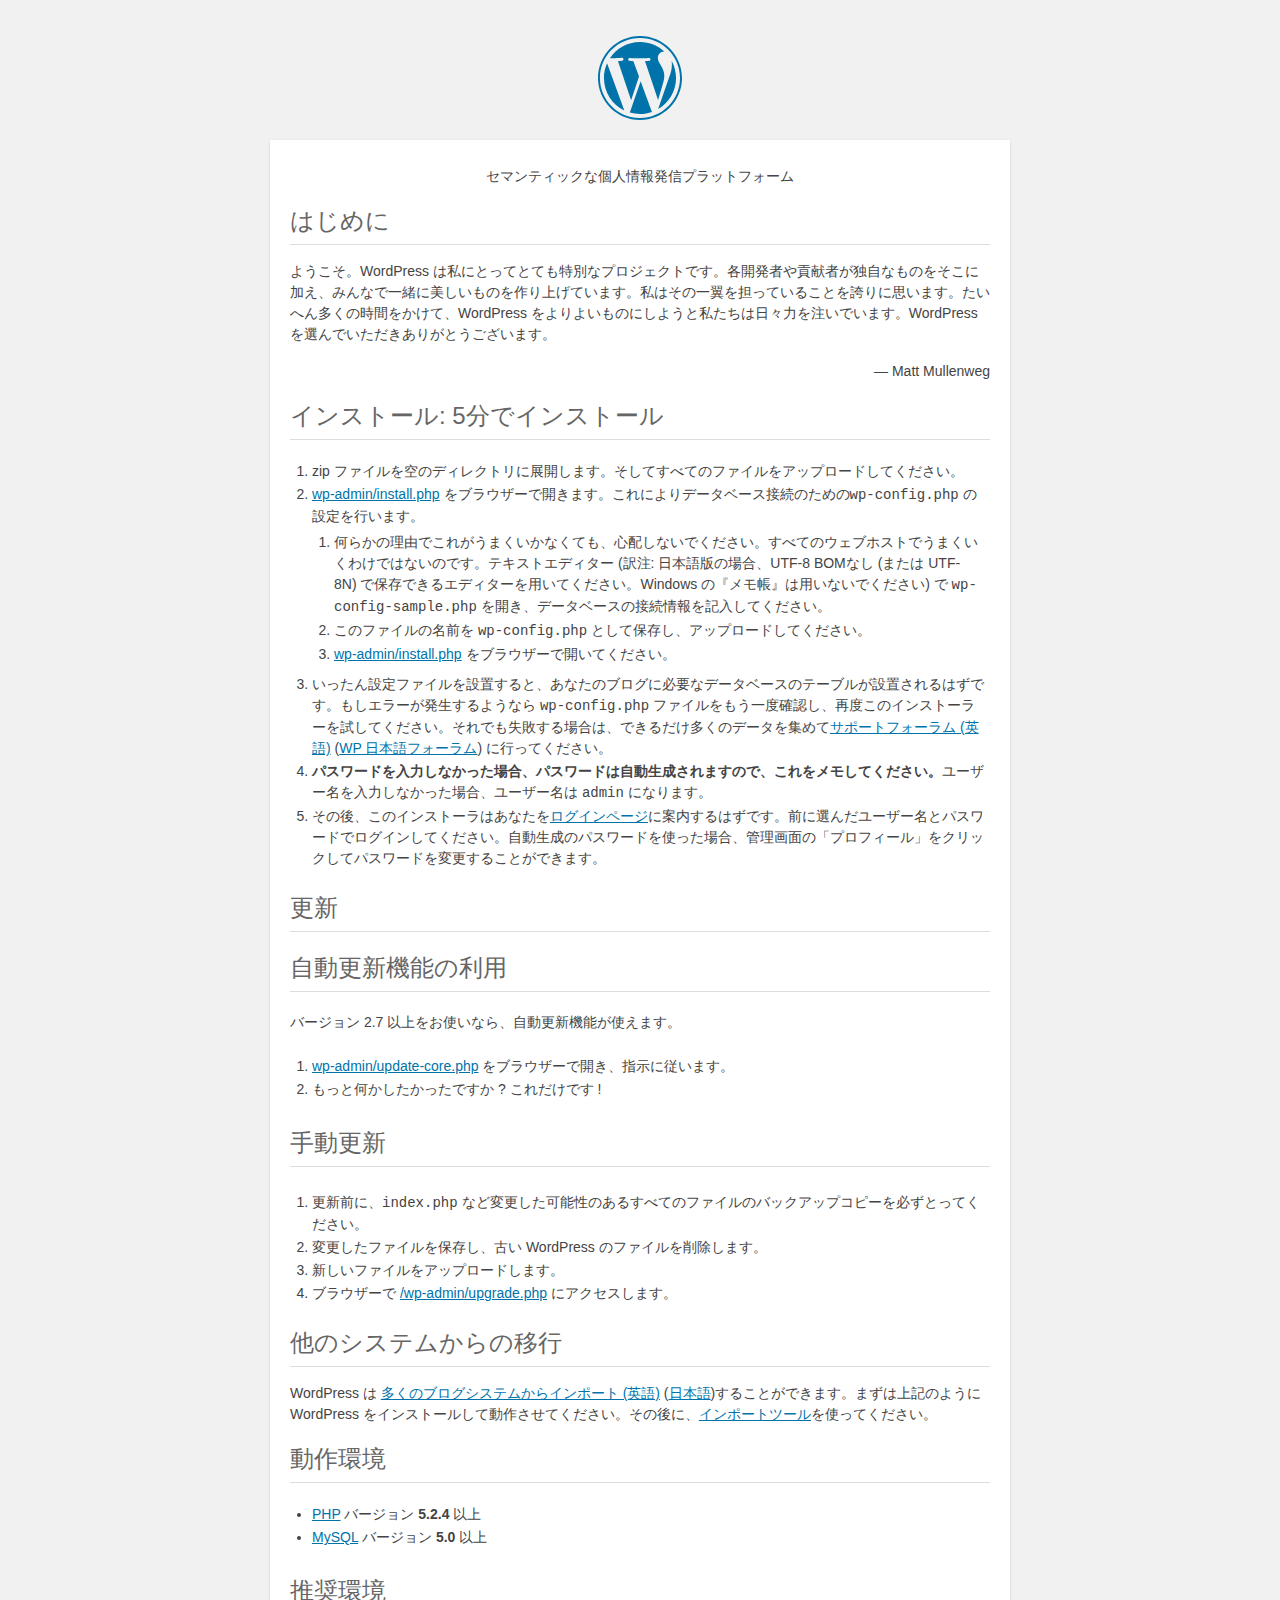
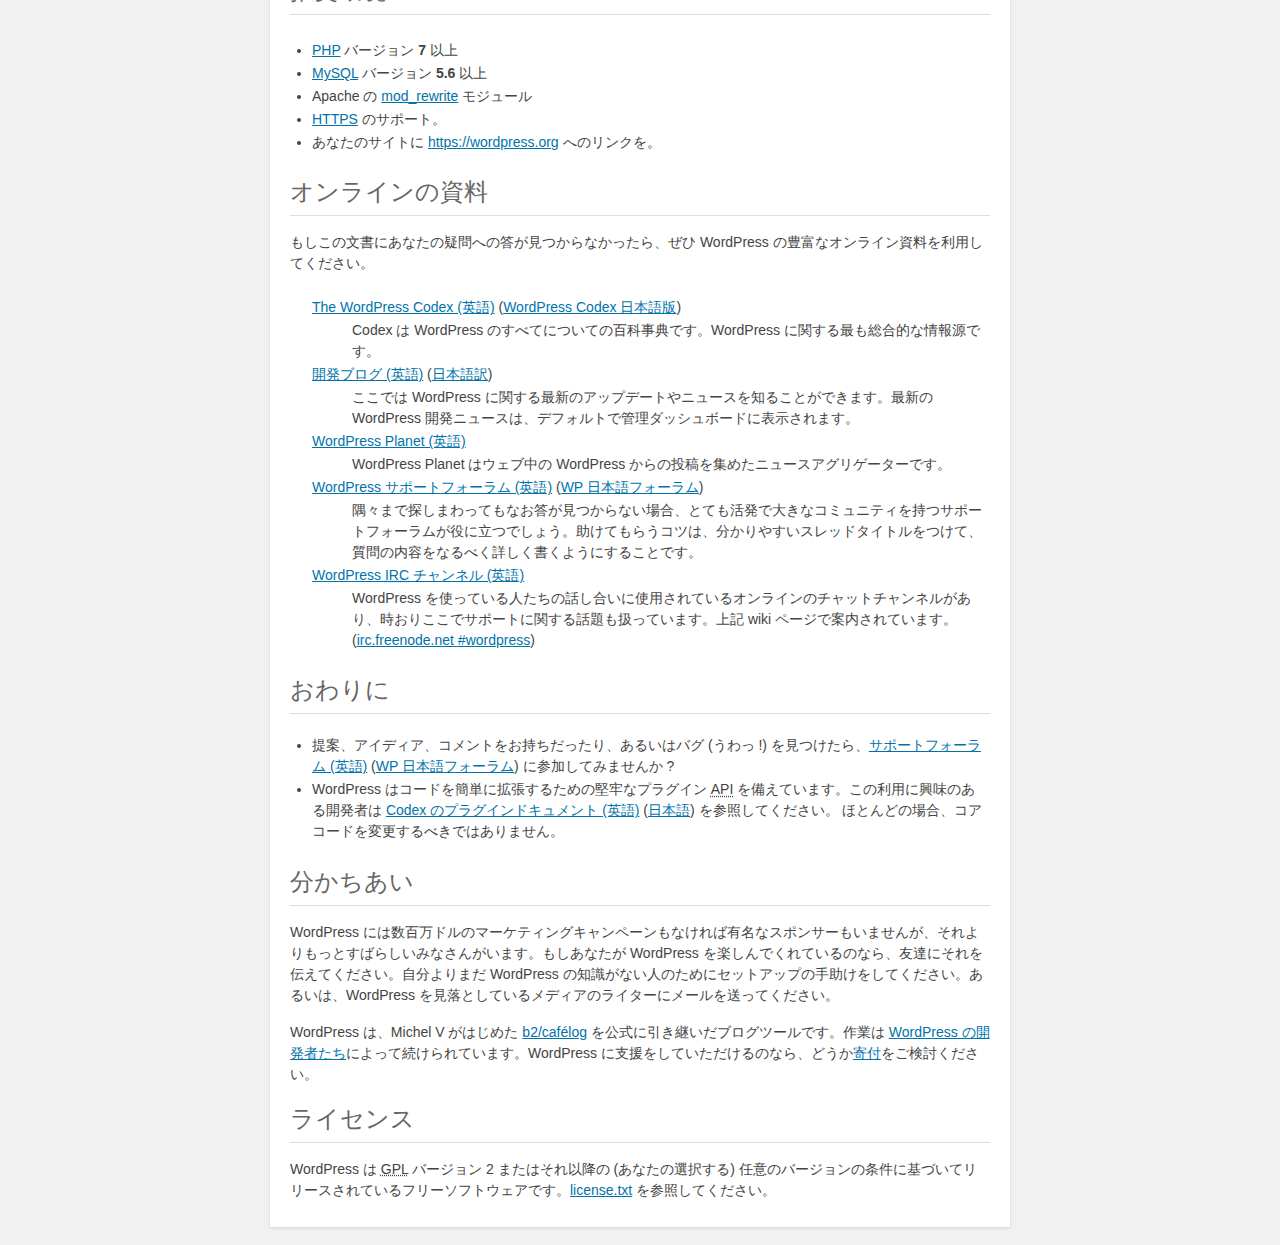
<file: blog/readme.html>
<!DOCTYPE html>
<html>
<head>
	<meta name="viewport" content="width=device-width" />
	<meta http-equiv="Content-Type" content="text/html; charset=utf-8" />
	<title>WordPress &#8250; お読みください</title>
	<link rel="stylesheet" href="wp-admin/css/install.css?ver=20100228" type="text/css" />
</head>
<body>
<h1 id="logo">
	<a href="https://wordpress.org/"><img alt="WordPress" src="wp-admin/images/wordpress-logo.png" /></a>
</h1>
<p style="text-align: center">セマンティックな個人情報発信プラットフォーム</p>

<h1>はじめに</h1>
<p>ようこそ。WordPress は私にとってとても特別なプロジェクトです。各開発者や貢献者が独自なものをそこに加え、みんなで一緒に美しいものを作り上げています。私はその一翼を担っていることを誇りに思います。たいへん多くの時間をかけて、WordPress をよりよいものにしようと私たちは日々力を注いでいます。WordPress を選んでいただきありがとうございます。</p>
<p style="text-align: right">&#8212; Matt Mullenweg</p>

<h1>インストール: 5分でインストール</h1>
<ol>
	<li>zip ファイルを空のディレクトリに展開します。そしてすべてのファイルをアップロードしてください。</li>
	<li><span class="file"><a href="wp-admin/install.php">wp-admin/install.php</a></span> をブラウザーで開きます。これによりデータベース接続のための<code>wp-config.php</code> の設定を行います。
		<ol>
			<li>何らかの理由でこれがうまくいかなくても、心配しないでください。すべてのウェブホストでうまくいくわけではないのです。テキストエディター (訳注: 日本語版の場合、UTF-8 BOMなし (または UTF-8N) で保存できるエディターを用いてください。Windows の『メモ帳』は用いないでください) で <code>wp-config-sample.php</code> を開き、データベースの接続情報を記入してください。</li>
			<li>このファイルの名前を <code>wp-config.php</code> として保存し、アップロードしてください。</li>
			<li><span class="file"><a href="wp-admin/install.php">wp-admin/install.php</a></span> をブラウザーで開いてください。</li>
		</ol>
	</li>
	<li>いったん設定ファイルを設置すると、あなたのブログに必要なデータベースのテーブルが設置されるはずです。もしエラーが発生するようなら <code>wp-config.php</code> ファイルをもう一度確認し、再度このインストーラーを試してください。それでも失敗する場合は、できるだけ多くのデータを集めて<a href="https://wordpress.org/support/">サポートフォーラム (英語)</a> (<a href="https://ja.wordpress.org/support/">WP 日本語フォーラム</a>) に行ってください。</li>
	<li><strong>パスワードを入力しなかった場合、パスワードは自動生成されますので、これをメモしてください。</strong>ユーザー名を入力しなかった場合、ユーザー名は <code>admin</code> になります。</li>
	<li>その後、このインストーラはあなたを<a href="wp-login.php">ログインページ</a>に案内するはずです。前に選んだユーザー名とパスワードでログインしてください。自動生成のパスワードを使った場合、管理画面の「プロフィール」をクリックしてパスワードを変更することができます。</li>
</ol>

<h1>更新</h1>
<h2>自動更新機能の利用</h2>
<p>バージョン 2.7 以上をお使いなら、自動更新機能が使えます。</p>
<ol>
	<li><span class="file"><a href="wp-admin/update-core.php">wp-admin/update-core.php</a></span> をブラウザーで開き、指示に従います。</li>
	<li>もっと何かしたかったですか ? これだけです !</li>
</ol>

<h2>手動更新</h2>
<ol>
	<li>更新前に、<code>index.php</code> など変更した可能性のあるすべてのファイルのバックアップコピーを必ずとってください。</li>
	<li>変更したファイルを保存し、古い WordPress のファイルを削除します。</li>
	<li>新しいファイルをアップロードします。</li>
	<li>ブラウザーで <span class="file"><a href="wp-admin/upgrade.php">/wp-admin/upgrade.php</a></span> にアクセスします。</li>
</ol>

<h1>他のシステムからの移行</h1>
<p>WordPress は <a href="https://codex.wordpress.org/Importing_Content">多くのブログシステムからインポート (英語)</a> (<a href="http://wpdocs.osdn.jp/Importing_Content" title="Importing_Content - WordPress Codex 日本語版">日本語</a>)することができます。まずは上記のように WordPress をインストールして動作させてください。その後に、<a href="wp-admin/import.php" title="Import to WordPress">インポートツール</a>を使ってください。</p>

<h1>動作環境</h1>
<ul>
	<li><a href="https://secure.php.net/">PHP</a> バージョン <strong>5.2.4</strong> 以上</li>
	<li><a href="https://www.mysql.com/">MySQL</a> バージョン <strong>5.0</strong> 以上</li>
</ul>

<h2>推奨環境</h2>
<ul>
	<li><a href="https://secure.php.net/">PHP</a> バージョン <strong>7</strong> 以上</li>
	<li><a href="https://www.mysql.com/">MySQL</a> バージョン <strong>5.6</strong> 以上</li>
	<li>Apache の <a href="http://httpd.apache.org/docs/2.2/mod/mod_rewrite.html">mod_rewrite</a> モジュール</li>
	<li><a href="https://ja.wordpress.org/2016/12/02/moving-toward-ssl/">HTTPS</a> のサポート。</li>
	<li>あなたのサイトに <a href="https://wordpress.org/">https://wordpress.org</a> へのリンクを。</li>
</ul>

<h1>オンラインの資料</h1>
<p>もしこの文書にあなたの疑問への答が見つからなかったら、ぜひ WordPress の豊富なオンライン資料を利用してください。</p>
<dl>
	<dt><a href="https://codex.wordpress.org/">The WordPress Codex (英語)</a> (<a href="http://wpdocs.osdn.jp/">WordPress Codex 日本語版</a>)</dt>
		<dd>Codex は WordPress のすべてについての百科事典です。WordPress に関する最も総合的な情報源です。</dd>
	<dt><a href="https://wordpress.org/news/">開発ブログ (英語)</a> (<a href="https://ja.wordpress.org/news/" title="WordPress | 日本語">日本語訳</a>)</dt>
		<dd>ここでは WordPress に関する最新のアップデートやニュースを知ることができます。最新の WordPress 開発ニュースは、デフォルトで管理ダッシュボードに表示されます。</dd>
	<dt><a href="https://planet.wordpress.org/">WordPress Planet (英語)</a></dt>
		<dd>WordPress Planet はウェブ中の WordPress からの投稿を集めたニュースアグリゲーターです。</dd>
	<dt><a href="https://wordpress.org/support/">WordPress サポートフォーラム (英語)</a> (<a href="https://ja.wordpress.org/support/">WP 日本語フォーラム</a>)</dt>
		<dd>隅々まで探しまわってもなお答が見つからない場合、とても活発で大きなコミュニティを持つサポートフォーラムが役に立つでしょう。助けてもらうコツは、分かりやすいスレッドタイトルをつけて、質問の内容をなるべく詳しく書くようにすることです。</dd>
	<dt><a href="https://codex.wordpress.org/IRC">WordPress <abbr title="Internet Relay Chat">IRC</abbr> チャンネル (英語)</a></dt>
		<dd>WordPress を使っている人たちの話し合いに使用されているオンラインのチャットチャンネルがあり、時おりここでサポートに関する話題も扱っています。上記 wiki ページで案内されています。(<a href="irc://irc.freenode.net/wordpress">irc.freenode.net #wordpress</a>)</dd>
</dl>

<h1>おわりに</h1>
<ul>
	<li>提案、アイディア、コメントをお持ちだったり、あるいはバグ (うわっ !) を見つけたら、<a href="https://wordpress.org/support/">サポートフォーラム (英語)</a> (<a href="https://ja.wordpress.org/support/">WP 日本語フォーラム</a>) に参加してみませんか ?</li>
	<li>WordPress はコードを簡単に拡張するための堅牢なプラグイン <abbr title="application programming interface">API</abbr> を備えています。この利用に興味のある開発者は <a href="https://codex.wordpress.org/Plugin_API">Codex のプラグインドキュメント (英語)</a> (<a href="http://wpdocs.osdn.jp/%E3%83%97%E3%83%A9%E3%82%B0%E3%82%A4%E3%83%B3_API" title="プラグイン API - WordPress Codex 日本語版">日本語</a>) を参照してください。 ほとんどの場合、コアコードを変更するべきではありません。</li>
</ul>

<h1>分かちあい</h1>
<p>WordPress には数百万ドルのマーケティングキャンペーンもなければ有名なスポンサーもいませんが、それよりもっとすばらしいみなさんがいます。もしあなたが WordPress を楽しんでくれているのなら、友達にそれを伝えてください。自分よりまだ WordPress の知識がない人のためにセットアップの手助けをしてください。あるいは、WordPress を見落としているメディアのライターにメールを送ってください。</p>

<p>WordPress は、Michel V がはじめた <a href="http://cafelog.com/">b2/caf&#233;log</a> を公式に引き継いだブログツールです。作業は <a href="https://wordpress.org/about/">WordPress の開発者たち</a>によって続けられています。WordPress に支援をしていただけるのなら、どうか<a href="https://wordpress.org/donate/">寄付</a>をご検討ください。</p>

<h1>ライセンス</h1>
<p>WordPress は <abbr title="GNU General Public License">GPL</abbr> バージョン 2 またはそれ以降の (あなたの選択する) 任意のバージョンの条件に基づいてリリースされているフリーソフトウェアです。<a href="license.txt">license.txt</a> を参照してください。</p>

</body>
</html>
</file>
<file: blog/wp-admin/css/install.css>
html {
	background: #f1f1f1;
	margin: 0 20px;
}

body {
	background: #fff;
	color: #444;
	font-family: -apple-system, BlinkMacSystemFont, "Segoe UI", Roboto, Oxygen-Sans, Ubuntu, Cantarell, "Helvetica Neue", sans-serif;
	margin: 140px auto 25px;
	padding: 20px 20px 10px 20px;
	max-width: 700px;
	-webkit-font-smoothing: subpixel-antialiased;
	-webkit-box-shadow: 0 1px 3px rgba(0,0,0,0.13);
	box-shadow: 0 1px 3px rgba(0,0,0,0.13);
}

a {
	color: #0073aa;
}

a:hover,
a:active {
	color: #00a0d2;
}

a:focus {
	color: #124964;
	-webkit-box-shadow:
		0 0 0 1px #5b9dd9,
		0 0 2px 1px rgba(30, 140, 190, .8);
	box-shadow:
		0 0 0 1px #5b9dd9,
		0 0 2px 1px rgba(30, 140, 190, .8);
}

.ie8 a:focus {
	outline: #5b9dd9 solid 1px;
}

h1, h2 {
	border-bottom: 1px solid #ddd;
	clear: both;
	color: #666;
	font-size: 24px;
	padding: 0;
	padding-bottom: 7px;
	font-weight: 400;
}

h3 {
	font-size: 16px;
}

p, li, dd, dt {
	padding-bottom: 2px;
	font-size: 14px;
	line-height: 1.5;
}

code, .code {
	font-family: Consolas, Monaco, monospace;
}

ul, ol, dl {
	padding: 5px 5px 5px 22px;
}

a img {
	border:0
}
abbr {
	border: 0;
	font-variant: normal;
}

fieldset {
	border: 0;
	padding: 0;
	margin: 0;
}

label {
	cursor: pointer;
}

#logo {
	margin: 6px 0 14px 0;
	padding: 0 0 7px 0;
	border-bottom: none;
	text-align:center
}
#logo a {
	background-image: url(../images/w-logo-blue.png?ver=20131202);
	background-image: none, url(../images/wordpress-logo.svg?ver=20131107);
	-webkit-background-size: 84px;
	background-size: 84px;
	background-position: center top;
	background-repeat: no-repeat;
	color: #444; /* same as login.css */
	height: 84px;
	font-size: 20px;
	font-weight: 400;
	line-height: 1.3em;
	margin: -130px auto 25px;
	padding: 0;
	text-decoration: none;
	width: 84px;
	text-indent: -9999px;
	outline: none;
	overflow: hidden;
	display: block;
}

#logo a:focus {
	-webkit-box-shadow: none;
	box-shadow: none;
}

.step {
	margin: 20px 0 15px;
}
.step, th {
	text-align: left;
	padding: 0;
}
.language-chooser.wp-core-ui .step .button.button-large {
	height: 36px;
	font-size: 14px;
	line-height: 33px;
	vertical-align: middle;
}
textarea {
	border: 1px solid #ddd;
	font-family: -apple-system, BlinkMacSystemFont, "Segoe UI", Roboto, Oxygen-Sans, Ubuntu, Cantarell, "Helvetica Neue", sans-serif;
	width: 100%;
	-webkit-box-sizing: border-box;
	-moz-box-sizing: border-box;
	box-sizing: border-box;
}

.form-table {
	border-collapse: collapse;
	margin-top: 1em;
	width: 100%;
}

.form-table td {
	margin-bottom: 9px;
	padding: 10px 20px 10px 0;
	font-size: 14px;
	vertical-align: top
}

.form-table th {
	font-size: 14px;
	text-align: left;
	padding: 10px 20px 10px 0;
	width: 140px;
	vertical-align: top;
}

.form-table code {
	line-height: 18px;
	font-size: 14px;
}

.form-table p {
	margin: 4px 0 0 0;
	font-size: 11px;
}

.form-table input {
	line-height: 20px;
	font-size: 15px;
	padding: 3px 5px;
	border: 1px solid #ddd;
	-webkit-box-shadow: inset 0 1px 2px rgba(0,0,0,0.07);
	box-shadow: inset 0 1px 2px rgba(0,0,0,0.07);
}

input,
submit {
	font-family: -apple-system, BlinkMacSystemFont, "Segoe UI", Roboto, Oxygen-Sans, Ubuntu, Cantarell, "Helvetica Neue", sans-serif;
}

.form-table input[type=text],
.form-table input[type=email],
.form-table input[type=url],
.form-table input[type=password] {
	width: 206px;
}

.form-table th p {
	font-weight: 400;
}

.form-table.install-success th,
.form-table.install-success td {
	vertical-align: middle;
	padding: 16px 20px 16px 0;
}

.form-table.install-success td p {
	margin: 0;
	font-size: 14px;
}

.form-table.install-success td code {
	margin: 0;
	font-size: 18px;
}

#error-page {
	margin-top: 50px;
}

#error-page p {
	font-size: 14px;
	line-height: 18px;
	margin: 25px 0 20px;
}

#error-page code, .code {
	font-family: Consolas, Monaco, monospace;
}

.wp-hide-pw > .dashicons {
	line-height: inherit;
}

#pass-strength-result {
	background-color: #eee;
	border: 1px solid #ddd;
	color: #23282d;
	margin: -2px 5px 5px 0px;
	padding: 3px 5px;
	text-align: center;
	width: 218px;
	-webkit-box-sizing: border-box;
	-moz-box-sizing: border-box;
	box-sizing: border-box;
	opacity: 0;
}

#pass-strength-result.short {
	background-color: #f1adad;
	border-color: #e35b5b;
	opacity: 1;
}

#pass-strength-result.bad {
	background-color: #fbc5a9;
	border-color: #f78b53;
	opacity: 1;
}

#pass-strength-result.good {
	background-color: #ffe399;
	border-color: #ffc733;
	opacity: 1;
}

#pass-strength-result.strong {
	background-color: #c1e1b9;
	border-color: #83c373;
	opacity: 1;
}

#pass1.short, #pass1-text.short {
	border-color: #e35b5b;
}

#pass1.bad, #pass1-text.bad {
	border-color: #f78b53;
}

#pass1.good, #pass1-text.good {
	border-color: #ffc733;
}

#pass1.strong, #pass1-text.strong {
	border-color: #83c373;
}

.pw-weak {
	display: none;
}

.message {
	border-left: 4px solid #dc3232;
	padding: .7em .6em;
	background-color: #fbeaea;
}

/* rtl:ignore */
#dbname,
#uname,
#pwd,
#dbhost,
#prefix,
#user_login,
#admin_email,
#pass1,
#pass2 {
	direction: ltr;
}

#pass1-text,
.show-password #pass1 {
	display: none;
}

.show-password #pass1-text
{
	display: inline-block;
}

.form-table span.description.important {
	font-size: 12px;
}


/* localization */
body.rtl,
.rtl textarea,
.rtl input,
.rtl submit {
	font-family: Tahoma, sans-serif;
}

:lang(he-il) body.rtl,
:lang(he-il) .rtl textarea,
:lang(he-il) .rtl input,
:lang(he-il) .rtl submit {
	font-family: Arial, sans-serif;
}

@media only screen and (max-width: 799px) {
	body {
		margin-top: 115px;
	}
	#logo a {
		margin: -125px auto 30px;
	}
}

@media screen and ( max-width: 782px ) {

	.form-table {
		margin-top: 0;
	}

	.form-table th,
	.form-table td {
		display: block;
		width: auto;
		vertical-align: middle;
	}

	.form-table th {
		padding: 20px 0 0;
	}

	.form-table td {
		padding: 5px 0;
		border: 0;
		margin: 0;
	}

	textarea,
	input {
		font-size: 16px;
	}

	.form-table td input[type="text"],
	.form-table td input[type="email"],
	.form-table td input[type="url"],
	.form-table td input[type="password"],
	.form-table td select,
	.form-table td textarea,
	.form-table span.description {
		width: 100%;
		font-size: 16px;
		line-height: 1.5;
		padding: 7px 10px;
		display: block;
		max-width: none;
		-webkit-box-sizing: border-box;
		-moz-box-sizing: border-box;
		box-sizing: border-box;
	}

}

body.language-chooser {
	max-width: 300px;
}

.language-chooser select {
	padding: 8px;
	width: 100%;
	display: block;
	border: 1px solid #ddd;
	background-color: #fff;
	color: #32373c;
	font-size: 16px;
	font-family: Arial, sans-serif;
	font-weight: 400;
}

.language-chooser p {
	text-align: right;
}

.screen-reader-input,
.screen-reader-text {
	position: absolute;
	margin: -1px;
	padding: 0;
	height: 1px;
	width: 1px;
	overflow: hidden;
	clip: rect(0 0 0 0);
	border: 0;
}

.spinner {
	background: url(../images/spinner.gif) no-repeat;
	-webkit-background-size: 20px 20px;
	background-size: 20px 20px;
	visibility: hidden;
	opacity: 0.7;
	filter: alpha(opacity=70);
	width: 20px;
	height: 20px;
	margin: 2px 5px 0;
}

.step .spinner {
	display: inline-block;
	vertical-align: middle;
	margin-right: 15px;
}

.button.hide-if-no-js,
.hide-if-no-js {
	display: none;
}

/**
 * HiDPI Displays
 */
@media print,
  (-webkit-min-device-pixel-ratio: 1.25),
  (min-resolution: 120dpi) {

	.spinner {
		background-image: url(../images/spinner-2x.gif);
	}

}
</file>
